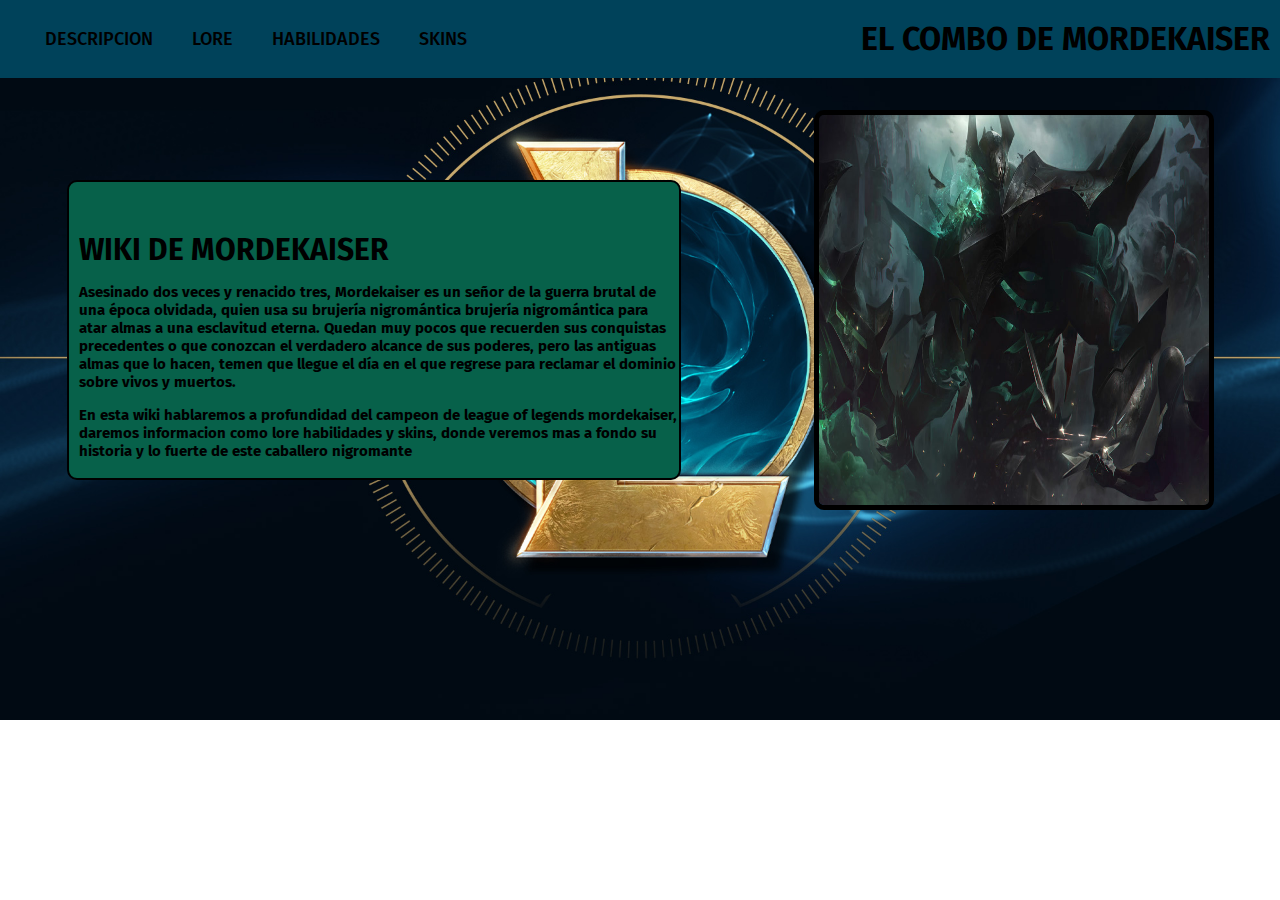
<file: Enciclopedia/index.html>
<!DOCTYPE html>
<html lang="en">
<head>
    <meta charset="UTF-8">
    <meta http-equiv="X-UA-Compatible" content="IE=edge">
    <meta name="viewport" content="width=device-width, initial-scale=1.0">
    <link rel="stylesheet" href="index.css">
    <link rel="preconnect" href="https://fonts.googleapis.com">
    <link rel="preconnect" href="https://fonts.gstatic.com" crossorigin>
    <link href="https://fonts.googleapis.com/css2?family=IBM+Plex+Mono:wght@100&family=Roboto+Mono:wght@100&display=swap" rel="stylesheet"> 
    
    <title>DESCRIPCION</title>
</head>
<body >
    
    <section class="head">
        <header class="barra">
            <nav class="navbar">
                <a href="./index.html">DESCRIPCION</a>
                <a href="./lore.html">LORE</a>
                <a href="./habilidades.html">HABILIDADES</a>
                <a href="./skins.html">SKINS</a>
                
            </nav>

            <h1>EL COMBO DE MORDEKAISER</h1>
        </header>
    </section>
    <section class="contenedor">
        <div class="info">
            <div class="contenido">
                <h1>WIKI DE MORDEKAISER</h1>
                <p>Asesinado dos veces y renacido tres, Mordekaiser es un señor de la guerra brutal de una época olvidada, quien usa su brujería nigromántica brujería nigromántica para atar almas a una esclavitud eterna. Quedan muy pocos que recuerden sus conquistas precedentes o que conozcan el verdadero alcance de sus poderes, pero las antiguas almas que lo hacen, temen que llegue el día en el que regrese para reclamar el dominio sobre vivos y muertos.</p>
                <p>En esta wiki hablaremos a profundidad del campeon de league of legends mordekaiser, daremos informacion como lore habilidades y skins, donde veremos mas a fondo su historia y lo fuerte de este caballero nigromante</p>
            </div>

            <div class="img">
                <img src="img/lord mordekaiser.jpg" class="IMG"  alt="lord mordekaiser">
            </div>
        </div>
    </section>
</body>
</html>
</file>
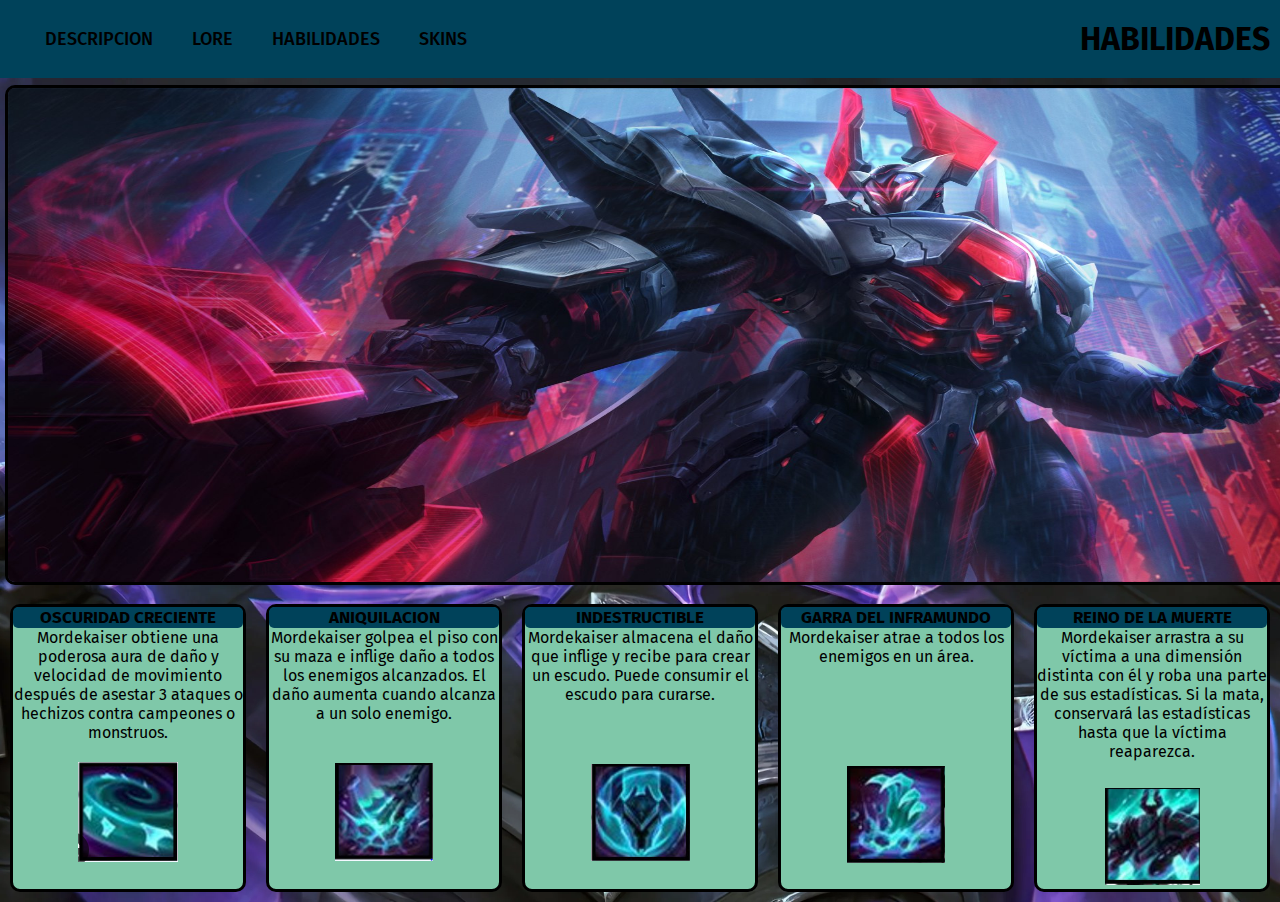
<file: Enciclopedia/habilidades.html>
<!DOCTYPE html>
<html lang="en">
<head>
    <meta charset="UTF-8">
    <meta http-equiv="X-UA-Compatible" content="IE=edge">
    <meta name="viewport" content="width=device-width, initial-scale=1.0">
    <link rel="stylesheet" href="habilidades.css">
    <link rel="preconnect" href="https://fonts.googleapis.com">
    <link rel="preconnect" href="https://fonts.gstatic.com" crossorigin>
    <link href="https://fonts.googleapis.com/css2?family=IBM+Plex+Mono:wght@100&family=Roboto+Mono:wght@100&display=swap" rel="stylesheet">
    <title>HABILIDADES</title>
</head>
<body>
    <section class="head">
        <header class="barra">
            <nav class="navbar">
                <a href="./index.html">DESCRIPCION</a>
                <a href="./lore.html">LORE</a>
                <a href="#">HABILIDADES</a>
                <a href="./skins.html">SKINS</a>
                
            </nav>

            <h1>HABILIDADES</h1>
        </header>
    </section>

    <section>
        <img src="img/PROJECT_Mordekaiser.jpg" class="imginicial" alt="">
        <DIV class="principal">
            <div class="secundario">
                <h2>OSCURIDAD CRECIENTE</h2>
                <P>Mordekaiser obtiene una poderosa aura de daño y velocidad de movimiento después de asestar 3 ataques o hechizos contra campeones o monstruos.</P>
                <img src="img/PASIVA.PNG" class="habili imagen-habili"  alt="">
            </div>
            <div class="secundario">
                <h2>ANIQUILACION</h2>
                <P>Mordekaiser golpea el piso con su maza e inflige daño a todos los enemigos alcanzados. El daño aumenta cuando alcanza a un solo enemigo.</P>
                <img src="img/q.PNG" class="habili imagen-habili1"  alt="">
            </div>
            <div class="secundario"> 
                <h2>INDESTRUCTIBLE</h2>
                <P>Mordekaiser almacena el daño que inflige y recibe para crear un escudo. Puede consumir el escudo para curarse.</P>
                <img src="img/w.PNG" class="habili imagen-habili2"  alt="">
            </div>
            <div class="secundario">
                <h2>GARRA DEL INFRAMUNDO</h2>
                <P>Mordekaiser atrae a todos los enemigos en un área.</P>
                <img src="img/e.PNG" class="habili imagen-habili3"  alt="">
            </div>
            <div class="secundario">
                <h2>REINO DE LA MUERTE</h2>
                <P>Mordekaiser arrastra a su víctima a una dimensión distinta con él y roba una parte de sus estadísticas. Si la mata, conservará las estadísticas hasta que la víctima reaparezca.</P>
                <img src="img/r.PNG" class="habili imagen-habili4" alt="">
            </div> 
        </DIV>
        
    </section>
    
</body>
</html>
</file>
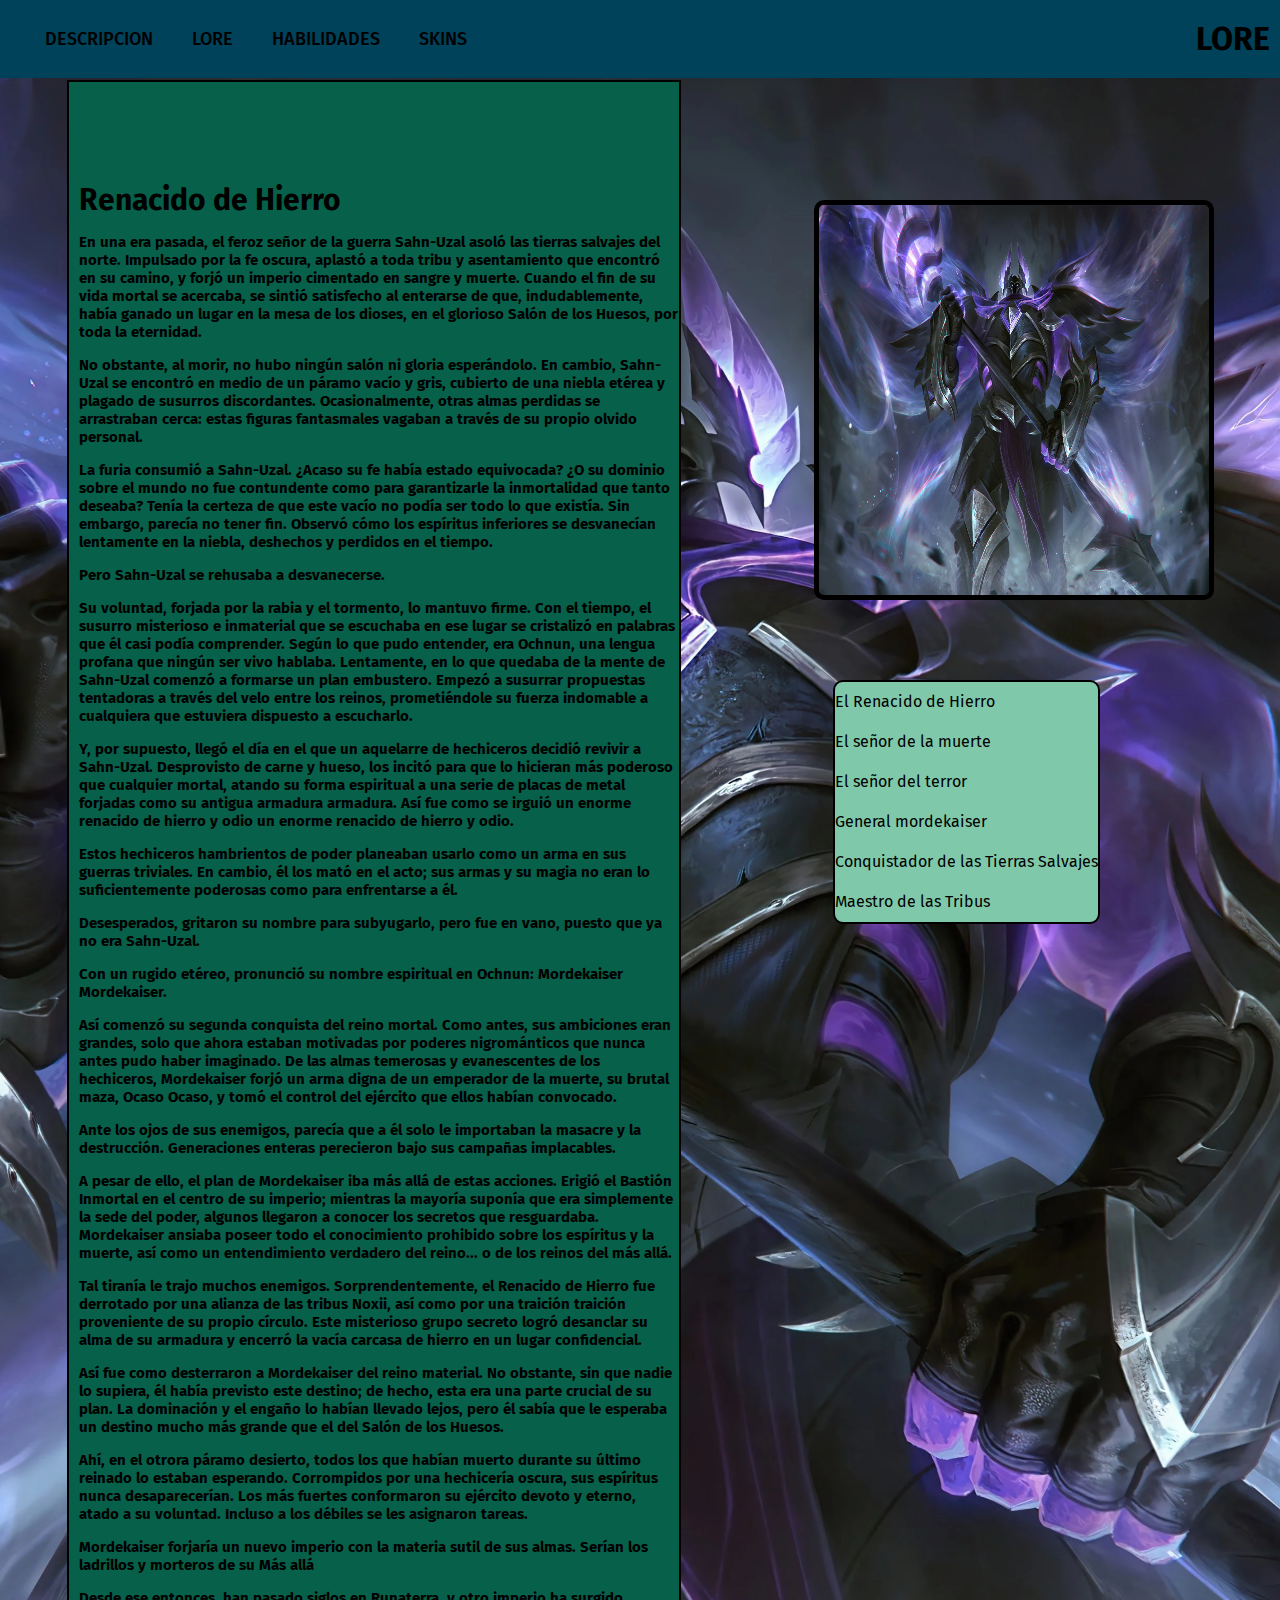
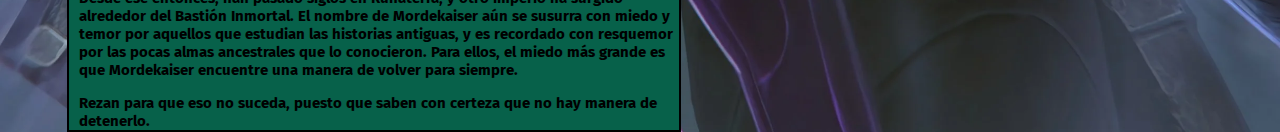
<file: Enciclopedia/lore.html>
<!DOCTYPE html>
<html lang="en">
<head>
    <meta charset="UTF-8">
    <meta http-equiv="X-UA-Compatible" content="IE=edge">
    <meta name="viewport" content="width=device-width, initial-scale=1.0">
    <link rel="stylesheet" href="lore.css">
    <link rel="preconnect" href="https://fonts.googleapis.com">
    <link rel="preconnect" href="https://fonts.gstatic.com" crossorigin>
    <link href="https://fonts.googleapis.com/css2?family=IBM+Plex+Mono:wght@100&family=Roboto+Mono:wght@100&display=swap" rel="stylesheet">
    <title>LORE</title>
</head>
<body>
    <section class="head">
        <header class="barra">
            <nav class="navbar">
                <a href="./index.html">DESCRIPCION</a>
                <a href="./lore.html">LORE</a>
                <a href="./habilidades.html">HABILIDADES</a>
                <a href="./skins.html">SKINS</a>
                
            </nav>

            <h1>LORE</h1>
        </header>
    </section>

    <section>
        <div class="info">
            <div class="contenido">
                <h1>Renacido de Hierro</h1>
                <p class="parrafo">En una era pasada, el feroz señor de la guerra Sahn-Uzal asoló las tierras salvajes del norte. Impulsado por la fe oscura, aplastó a toda tribu y asentamiento que encontró en su camino, y forjó un imperio cimentado en sangre y muerte. Cuando el fin de su vida mortal se acercaba, se sintió satisfecho al enterarse de que, indudablemente, había ganado un lugar en la mesa de los dioses, en el glorioso Salón de los Huesos, por toda la eternidad.</p>
                <p class="parrafo">No obstante, al morir, no hubo ningún salón ni gloria esperándolo. En cambio, Sahn-Uzal se encontró en medio de un páramo vacío y gris, cubierto de una niebla etérea y plagado de susurros discordantes. Ocasionalmente, otras almas perdidas se arrastraban cerca: estas figuras fantasmales vagaban a través de su propio olvido personal.</p>
                <p class="parrafo">La furia consumió a Sahn-Uzal. ¿Acaso su fe había estado equivocada? ¿O su dominio sobre el mundo no fue contundente como para garantizarle la inmortalidad que tanto deseaba? Tenía la certeza de que este vacío no podía ser todo lo que existía. Sin embargo, parecía no tener fin. Observó cómo los espíritus inferiores se desvanecían lentamente en la niebla, deshechos y perdidos en el tiempo.</p>
                <p>Pero Sahn-Uzal se rehusaba a desvanecerse.</p>
                <p>Su voluntad, forjada por la rabia y el tormento, lo mantuvo firme. Con el tiempo, el susurro misterioso e inmaterial que se escuchaba en ese lugar se cristalizó en palabras que él casi podía comprender. Según lo que pudo entender, era Ochnun, una lengua profana que ningún ser vivo hablaba. Lentamente, en lo que quedaba de la mente de Sahn-Uzal comenzó a formarse un plan embustero. Empezó a susurrar propuestas tentadoras a través del velo entre los reinos, prometiéndole su fuerza indomable a cualquiera que estuviera dispuesto a escucharlo.</p>
                <p>Y, por supuesto, llegó el día en el que un aquelarre de hechiceros decidió revivir a Sahn-Uzal. Desprovisto de carne y hueso, los incitó para que lo hicieran más poderoso que cualquier mortal, atando su forma espiritual a una serie de placas de metal forjadas como su antigua armadura armadura. Así fue como se irguió un enorme renacido de hierro y odio un enorme renacido de hierro y odio.</p>
                <p>Estos hechiceros hambrientos de poder planeaban usarlo como un arma en sus guerras triviales. En cambio, él los mató en el acto; sus armas y su magia no eran lo suficientemente poderosas como para enfrentarse a él.</p>
                <p>Desesperados, gritaron su nombre para subyugarlo, pero fue en vano, puesto que ya no era Sahn-Uzal.</p>
                <p>Con un rugido etéreo, pronunció su nombre espiritual en Ochnun: Mordekaiser Mordekaiser.
                <P>Así comenzó su segunda conquista del reino mortal. Como antes, sus ambiciones eran grandes, solo que ahora estaban motivadas por poderes nigrománticos que nunca antes pudo haber imaginado. De las almas temerosas y evanescentes de los hechiceros, Mordekaiser forjó un arma digna de un emperador de la muerte, su brutal maza, Ocaso Ocaso, y tomó el control del ejército que ellos habían convocado.</p>
                <p>Ante los ojos de sus enemigos, parecía que a él solo le importaban la masacre y la destrucción. Generaciones enteras perecieron bajo sus campañas implacables.</p>
                <p>A pesar de ello, el plan de Mordekaiser iba más allá de estas acciones. Erigió el Bastión Inmortal en el centro de su imperio; mientras la mayoría suponía que era simplemente la sede del poder, algunos llegaron a conocer los secretos que resguardaba. Mordekaiser ansiaba poseer todo el conocimiento prohibido sobre los espíritus y la muerte, así como un entendimiento verdadero del reino... o de los reinos del más allá.</p>
                <P>Tal tiranía le trajo muchos enemigos. Sorprendentemente, el Renacido de Hierro fue derrotado por una alianza de las tribus Noxii, así como por una traición traición proveniente de su propio círculo. Este misterioso grupo secreto logró desanclar su alma de su armadura y encerró la vacía carcasa de hierro en un lugar confidencial.</P>
                <P>Así fue como desterraron a Mordekaiser del reino material. No obstante, sin que nadie lo supiera, él había previsto este destino; de hecho, esta era una parte crucial de su plan. La dominación y el engaño lo habían llevado lejos, pero él sabía que le esperaba un destino mucho más grande que el del Salón de los Huesos.</P>
                <P>Ahí, en el otrora páramo desierto, todos los que habían muerto durante su último reinado lo estaban esperando. Corrompidos por una hechicería oscura, sus espíritus nunca desaparecerían. Los más fuertes conformaron su ejército devoto y eterno, atado a su voluntad. Incluso a los débiles se les asignaron tareas.</P>
                <P>Mordekaiser forjaría un nuevo imperio con la materia sutil de sus almas. Serían los ladrillos y morteros de su Más allá</P>
                <P>Desde ese entonces, han pasado siglos en Runaterra, y otro imperio ha surgido alrededor del Bastión Inmortal. El nombre de Mordekaiser aún se susurra con miedo y temor por aquellos que estudian las historias antiguas, y es recordado con resquemor por las pocas almas ancestrales que lo conocieron. Para ellos, el miedo más grande es que Mordekaiser encuentre una manera de volver para siempre.</P>
                <P>Rezan para que eso no suceda, puesto que saben con certeza que no hay manera de detenerlo.</P>
            </div>

            <div class="img">
                <img src="img/Mordekaiser_42.jpg" class="IMG"  alt="lord mordekaiser">
            </div>

            <div class="apodos">
                <li>El Renacido de Hierro</li>
                <li>El señor de la muerte</li>
                <li>El señor del terror</li>
                <li>General mordekaiser</li>
                <li>Conquistador de las Tierras Salvajes</li>
                <li>Maestro de las Tribus</li>
            </div>
        </div>
    </section>
</body>
</html>
</file>
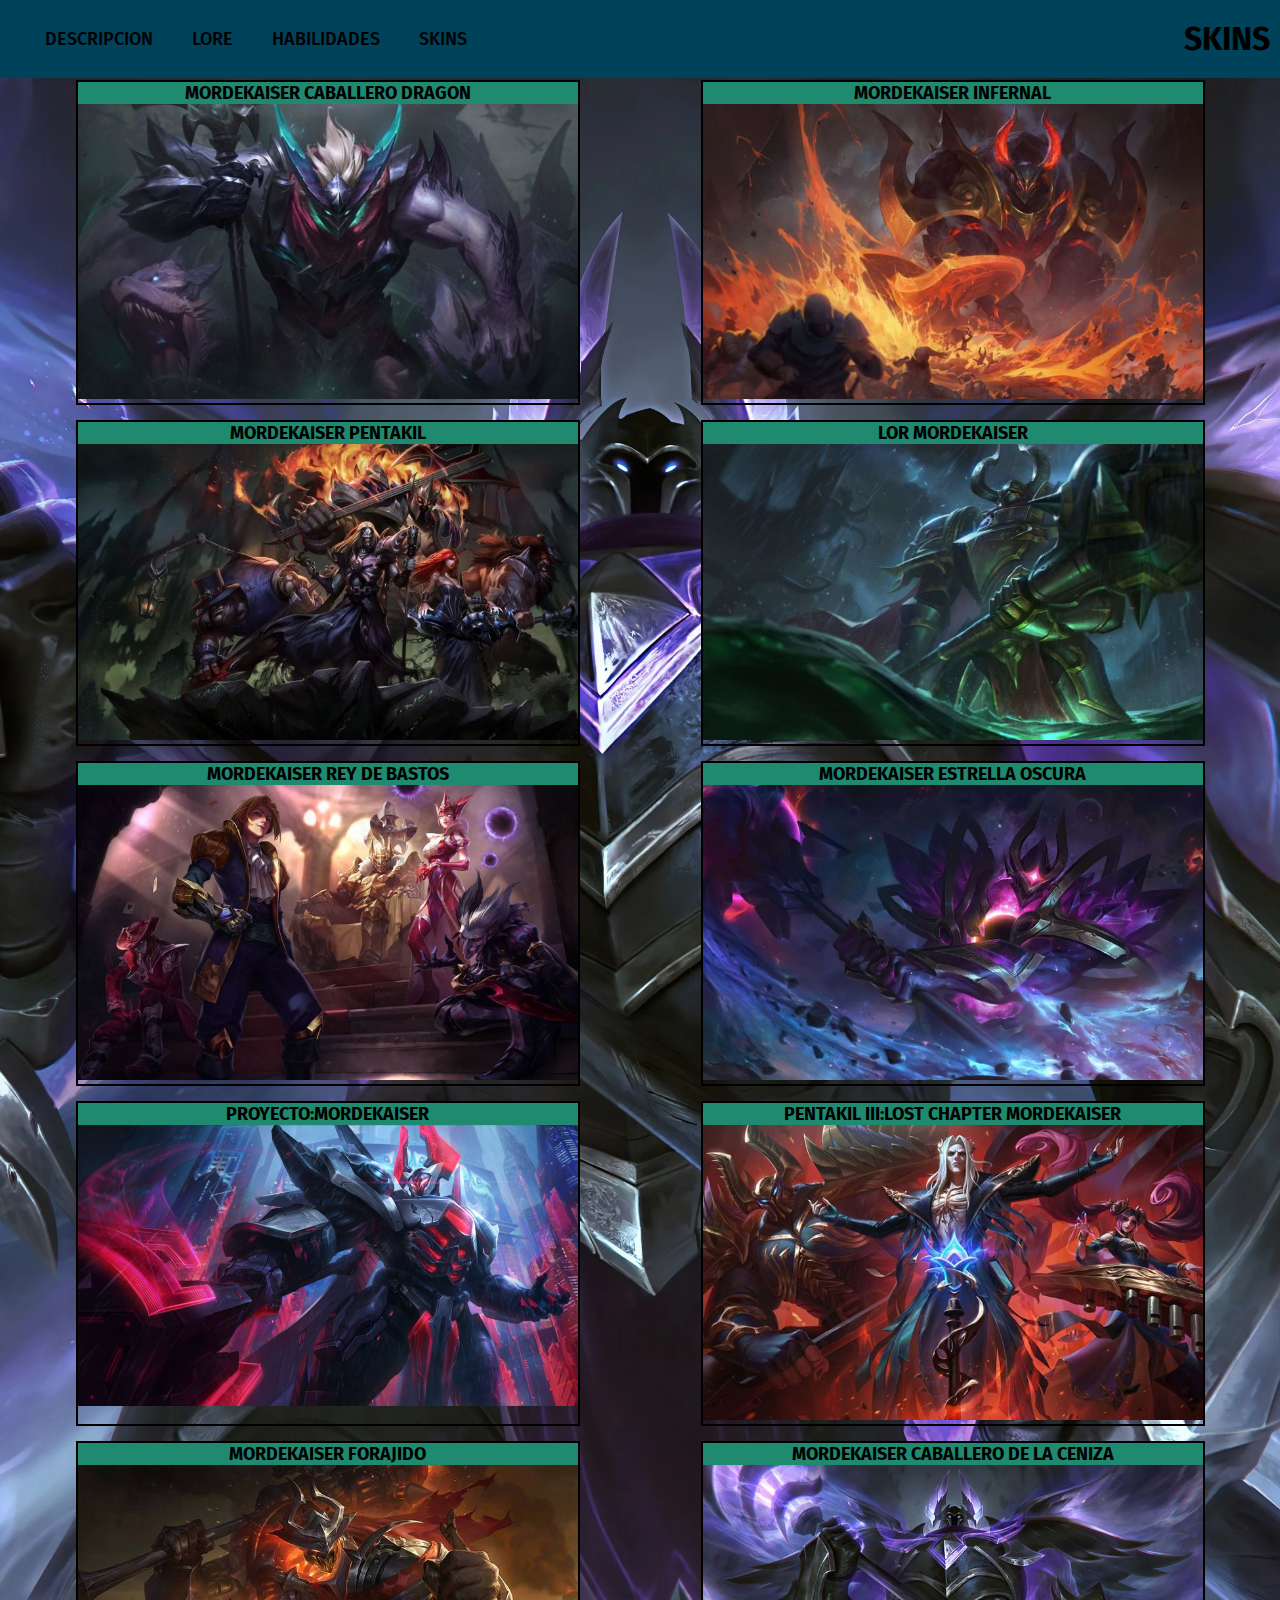
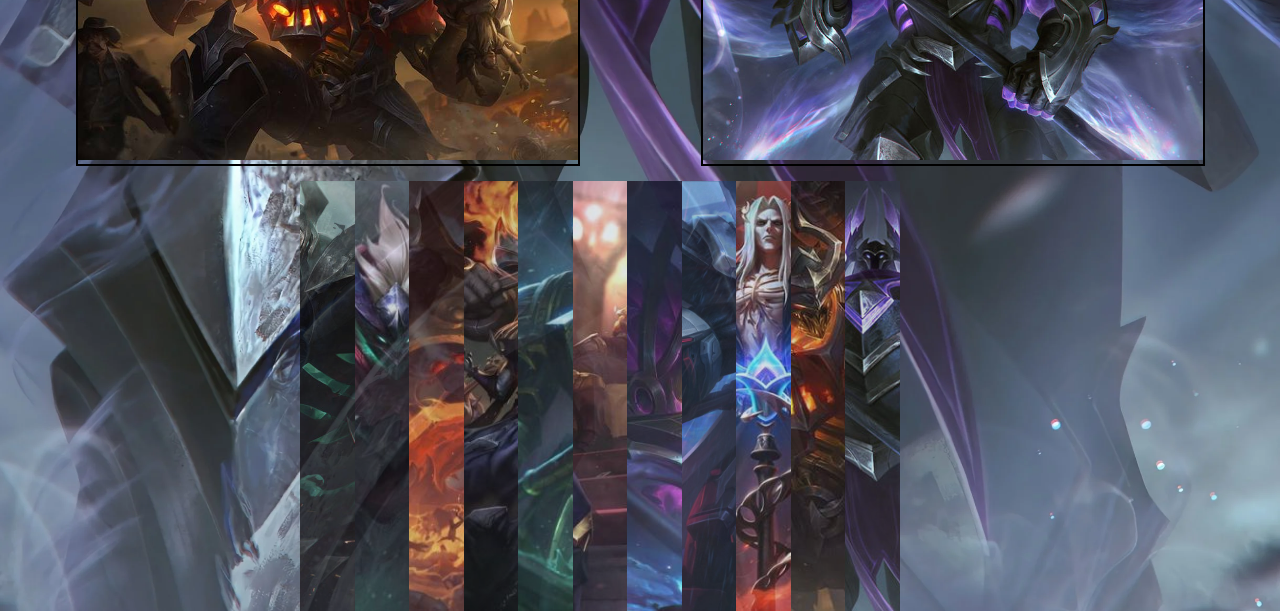
<file: Enciclopedia/skins.html>
<!DOCTYPE html>
<html lang="en">
<head>
    <meta charset="UTF-8">
    <meta http-equiv="X-UA-Compatible" content="IE=edge">
    <meta name="viewport" content="width=device-width, initial-scale=1.0">
    <link rel="stylesheet" href="skins.css">
    <title>Document</title>
</head>
<body>
    <section class="head">
        <header class="barra">
            <nav class="navbar">
                <a href="./index.html">DESCRIPCION</a>
                <a href="./lore.html">LORE</a>
                <a href="./habilidades.html">HABILIDADES</a>
                <a href="#">SKINS</a>
                
            </nav>

            <h1>SKINS</h1>
        </header>
    </section>
    
    <section>
        <div class="div">
            <div >
                <h2>MORDEKAISER CABALLERO DRAGON</h2>
                <img src="img/mordekaiser-dragon-knight-762x.jpg" class="IMG" alt="">
            </div>
            <div>
                <h2>MORDEKAISER INFERNAL</h2>
                <img src="img/mordekaiser-infernal-762x.jpg" class="IMG" alt="">
            </div>
        </div>
       
       <div class="div">
            <div>
                <h2>MORDEKAISER PENTAKIL</h2>
                <img src="img/mordekaiser-pentakill-762x.jpg" class="IMG" alt="">
            </div>
            <div>
                <h2>LOR MORDEKAISER</h2>
                <img src="img/mordekaiser-lord-762x.jpg" class="IMG" alt="">
            </div>
       </div>
      
        <div class="div">
            <div>
                <h2>MORDEKAISER REY DE BASTOS</h2>
                <img src="img/mordekaiser-king-of-clubs-762x.jpg" class="IMG" alt="">
            </div>
            <div>
                <h2>MORDEKAISER ESTRELLA OSCURA</h2>
                <img src="img/mordekaiser-dark-star-762x.jpg" class="IMG" alt="">
            </div>
        </div>
        
       <div class="div">
            <div>
                <h2>PROYECTO:MORDEKAISER</h2>
                <img src="img/PROJECT_Mordekaiser.jpg" class="IMG" alt="">
            </div>
            <div>
                <h2>PENTAKIL III:LOST CHAPTER MORDEKAISER</h2>
                <img src="img/mordekaiser-pentakill-lost-chapter-762x.jpg" class="IMG" alt="">
            </div>
       </div>
        
       <div class="div">
            <div>
                <h2>MORDEKAISER FORAJIDO</h2>
                <img src="img/mordekaiser-high-noon-762x.jpg" class="IMG" alt="">
            </div>
            <div>
                <h2>MORDEKAISER CABALLERO DE LA CENIZA</h2>
                <img src="img/mordekaiser-ashen-graveknight-762x.jpg" class="IMG" alt="">
            </div>
        </div>
        
    </section>

    <section class="section">
        <img src="img/lord mordekaiser.jpg" class="img" alt="">
        <img src="img/mordekaiser-dragon-knight-762x.jpg" class="img"  alt="">
        <img src="img/mordekaiser-infernal-762x.jpg" class="img"  alt="">
        <img src="img/mordekaiser-pentakill-762x.jpg" class="img"  alt="">
        <img src="img/mordekaiser-lord-762x.jpg" class="img"  alt="">
        <img src="img/mordekaiser-king-of-clubs-762x.jpg" class="img"  alt="">
        <img src="img/mordekaiser-dark-star-762x.jpg" class="img"  alt="">
        <img src="img/PROJECT_Mordekaiser.jpg" class="img"  alt="">
        <img src="img/mordekaiser-pentakill-lost-chapter-762x.jpg" class="img"  alt="">
        <img src="img/mordekaiser-high-noon-762x.jpg" class="img"  alt="">
        <img src="img/mordekaiser-ashen-graveknight-762x.jpg" class="img" alt="">
    </section>
</body>
</html>
</file>
<file: Enciclopedia/index.css>
@import url('https://fonts.googleapis.com/css2?family=Fira+Sans:ital@1&family=IBM+Plex+Mono:wght@100&display=swap');
@import url('https://fonts.googleapis.com/css2?family=IBM+Plex+Mono:wght@100&family=Roboto+Mono:wght@100&display=swap');
*{
    margin: 0;
    padding: 0;
    box-sizing: border-box;
    font-family: 'Fira Sans', sans-serif;
}

body{
    background-image: url(img/lo32.jpg);
    background-repeat: no-repeat;
    background-size: cover;   
}
    
.head{
    margin: 15px;
    height: 50px;
}

.barra{
    position: fixed;
    top: 0;
    left: 0;
    width: 100%;
    padding: 20px 10px;
    background-color: #00425A;
    display: flex;
    justify-content: space-between;
    align-items: center;
    z-index: 100;
}

.titulo{
    position: relative;
    font-size: 15px;
    color: black;
    font-weight: 600;
    margin-right: 50px;
}

.navbar a{
    font-size: 18px;
    color:black;
    text-decoration: none;
    font-weight: 500;
    margin-left: 35px;
    transition: .3s;
}

.navbar a:hover,
.navbar a.active{
    color: #1F8A70;
    font-size: 15px;
}

.info{
    display: flex;
    justify-content: space-around;
}

.contenido{
    background-color: #07614a;
    height: 300px;
    border: solid 2px;
    border-radius: 10px;
    margin-top: 100px;
}

.contenido h1{
    position: relative;
    margin-top: 50px;
    margin-left: 10px;
    font-size: 30px;
    color: black;
    width: 600px;
}

.contenido p{
    font-weight: 700;
    line-height: 1.2;
    position: relative;
    margin-top: 15px ;
    margin-left: 10px;
    font-size: 15px;
    color: black;
    width: 600px;
}

.IMG{
    margin-top: 30px;
    border: solid 5px black;
    border-radius: 10px ;
    height: 400px;
    width: 400px;
}
</file>
<file: Enciclopedia/habilidades.css>
@import url('https://fonts.googleapis.com/css2?family=Fira+Sans:ital@1&family=IBM+Plex+Mono:wght@100&display=swap');
@import url('https://fonts.googleapis.com/css2?family=IBM+Plex+Mono:wght@100&family=Roboto+Mono:wght@100&display=swap');
body{
    background-color: #07614a;
    background-color: #fff;
    background-image: url(img/ashen-graveknight-mordekaiser-league-of-legends-11235.webp);
    background-repeat: no-repeat;
    background-size: cover;
}

*{
    margin: 0;
    padding: 0;
    box-sizing: border-box;
    font-family:'Fira Sans', sans-serif; ;
}

.head{
    margin: 15px;
    height: 50px;
}

.barra{
    position: fixed;
    top: 0;
    left: 0;
    width: 100%;
    padding: 20px 10px;
    background-color: #00425A;
    display: flex;
    justify-content: space-between;
    align-items: center;
    z-index: 100;
}

.titulo{
    position: relative;
    font-size: 15px;
    color: black;
    font-weight: 600;
    margin-right: 50px;
}

.navbar a{
    font-size: 18px;
    color:black;
    text-decoration: none;
    font-weight: 500;
    margin-left: 35px;
    transition: .3s;
}

.navbar a:hover,
.navbar a.active{
    color: #1F8A70;
    font-size: 15px;
}

.secundario{
    border: solid 3px;
    border-radius: 10px ;
    margin: 10px;
    width: 350px;
    text-align: center;
    background: #7FC8A9;
}

.principal{
    display: flex;
    justify-content: space-evenly;
}

.habili{
    margin-top: auto;
}

.imginicial{
    
    width: 1300px;
    height: 500px;
    margin: 5px;
    border: solid 3px ;
    border-radius: 10px;
}

.secundario h2{
    background-color: #00425A;
    font-size: 17px;
    border-radius: 5px;
}

.imagen-habili{
    margin-top: 20px;
}

.imagen-habili1{
    margin-top: 40px;
}

.imagen-habili2{
    margin-top: 60px;
}

.imagen-habili3{
    margin-top: 100px;
}

.imagen-habili4{
    margin-top: 27px;
}
</file>
<file: Enciclopedia/lore.css>
@import url('https://fonts.googleapis.com/css2?family=Fira+Sans:ital@1&family=IBM+Plex+Mono:wght@100&display=swap');
@import url('https://fonts.googleapis.com/css2?family=IBM+Plex+Mono:wght@100&family=Roboto+Mono:wght@100&display=swap');
*{
    margin: 0;
    padding: 0;
    box-sizing: border-box;
    font-family: 'Fira Sans', sans-serif;
}

body{
    background-color: #07614a;
    background-color: #fff;
    background-image: url(img/ashen-graveknight-mordekaiser-league-of-legends-11235.webp)  ;
    background-repeat: no-repeat;
    background-size: cover;
    
    
}


.head{
    margin: 15px;
    height: 50px;
}

.barra{
    position: fixed;
    top: 0;
    left: 0;
    width: 100%;
    padding: 20px 10px;
    background-color: #00425A;
    display: flex;
    justify-content: space-between;
    align-items: center;
    z-index: 100;
}

.titulo{
    position: relative;
    font-size: 15px;
    color: black;
    font-weight: 600;
    margin-right: 50px;
}

.navbar a{
    font-size: 18px;
    color:black;
    text-decoration: none;
    font-weight: 500;
    margin-left: 35px;
    transition: .3s;
}

.navbar a:hover,
.navbar a.active{
    color: #1F8A70;
    font-size: 15px;
}

.info{
    display: flex;
    justify-content: space-around;
}

.contenido{
    border: solid 2px;
    background-color: #07614a;
    border: solid 2px;  
}


.contenido h1{
    position: relative;
    margin-top: 100px;
    margin-left: 10px;
    font-size: 30px;
    color: black;
    width: 600px;
}

.contenido p{
    font-weight: 700;
    line-height: 1.2;
    position: relative;
    margin-top: 15px ;
    margin-left: 10px;
    font-size: 15px;
    color: black;
    width: 600px;
}

.IMG{
    margin-top: 120px;
    border: solid 5px black;
    border-radius: 10px ;
    height: 400px;
    width: 400px;
}

.apodos{
    margin-top: 600px;
    position: absolute;
    right: 180px;
    line-height: 2.5;
    border: solid 2px;
    border-radius: 10px;
    list-style: none;
    background: #7FC8A9 ;
}
</file>
<file: Enciclopedia/skins.css>
@import url('https://fonts.googleapis.com/css2?family=Fira+Sans:ital@1&family=IBM+Plex+Mono:wght@100&display=swap');
@import url('https://fonts.googleapis.com/css2?family=IBM+Plex+Mono:wght@100&family=Roboto+Mono:wght@100&display=swap');
*{
    margin: 0;
    padding: 0;
    box-sizing: border-box;
    font-family: 'Fira Sans', sans-serif;;
}

body{
    background-color: #07614a;
    background-color: #fff;
    background-image: url(img/ashen-graveknight-mordekaiser-league-of-legends-11235.webp);
    background-repeat: no-repeat;
    background-size: cover;
}

.head{
    margin: 15px;
    height: 50px;
}

.barra{
    position: fixed;
    top: 0;
    left: 0;
    width: 100%;
    padding: 20px 10px;
    background-color: #00425A;
    display: flex;
    justify-content: space-between;
    align-items: center;
    z-index: 100;
}

.titulo{
    position: relative;
    font-size: 15px;
    color: black;
    font-weight: 600;
    margin-right: 50px;
}

.navbar a{
    font-size: 18px;
    color:black;
    text-decoration: none;
    font-weight: 500;
    margin-left: 35px;
    transition: .3s;
}

.navbar a:hover,
.navbar a.active{
    color: #1F8A70;
    font-size: 15px;
}

.IMG{
    width: 500px;
}

.section{
    display: flex;
    width: 600px;
    height: 430px;
    margin-left: 300px;
    
}

 section .img{
    width: 0px ;
    flex-grow: 1;
    object-fit: cover;
    opacity: .8;
    transition: .5s ease;
}

section .img:hover{
    width: 300px;
    opacity: 1;
    filter: contrast(120%);
}

.div{
    display: flex;
    justify-content: space-around;
    text-align: center;
    margin: 15px;
}

.div h2{
    background-color: #1F8A70;
    font-size: 18px;
}

.div div{
    border: solid 2px;
}
</file>
